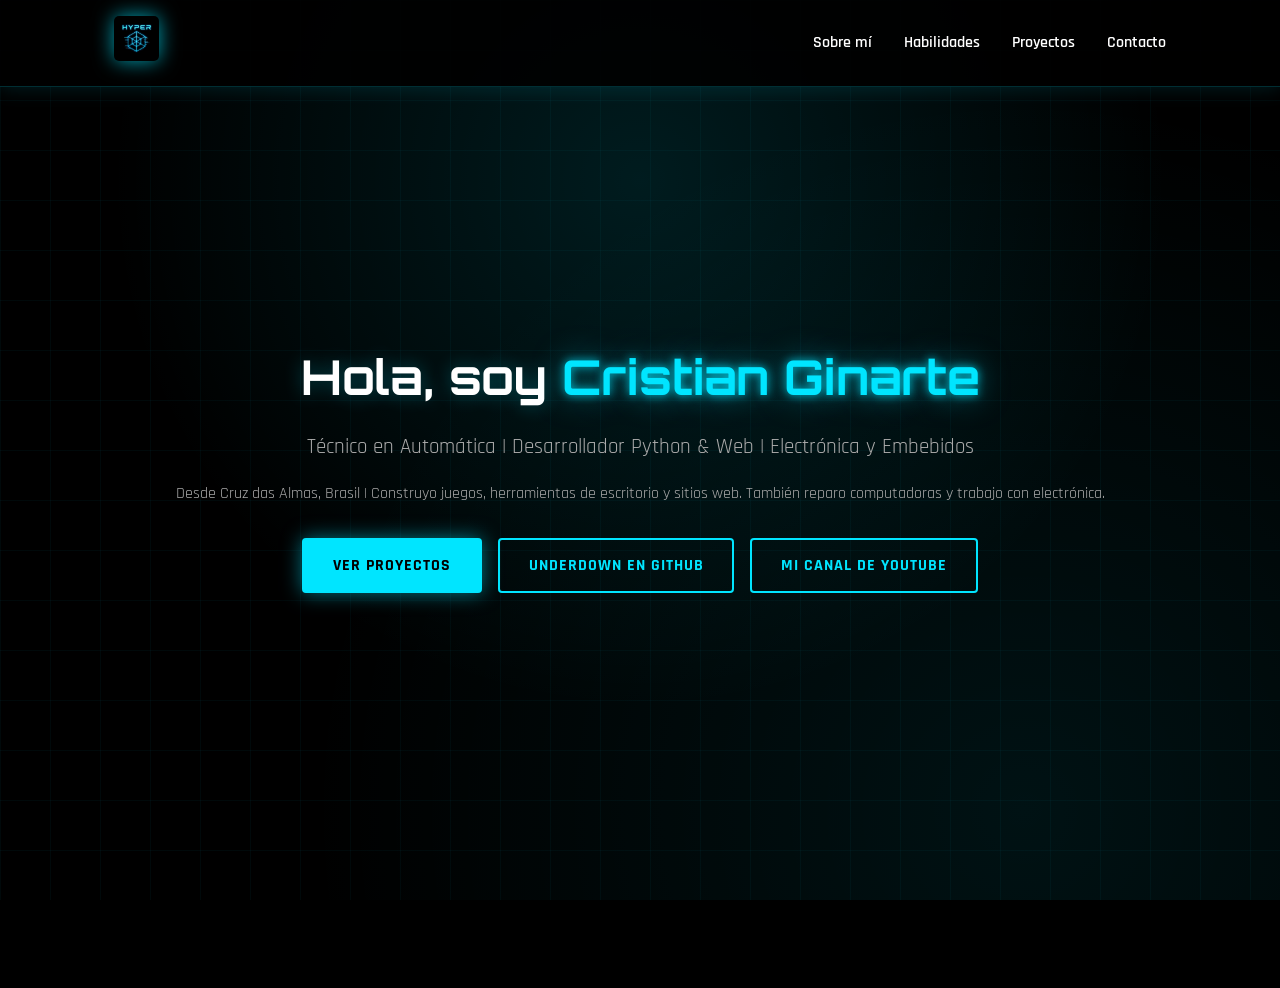
<file: index.html>
<!DOCTYPE html>
<html lang="es">
<head>
    <meta charset="UTF-8">
    <meta name="viewport" content="width=device-width, initial-scale=1.0">
    <title>Inicio | Cristian Ginarte Cárdenas</title>
    <meta name="description" content="Portafolio de Cristian Ginarte Cárdenas: Technician en Automatización, desarrollador Python y Web, electrónica y embebidos. Basado en Cruz das Almas, Bahia, Brasil.">
    <link rel="preconnect" href="https://fonts.googleapis.com">
    <link href="https://fonts.googleapis.com/css2?family=Orbitron:wght@400;700;900&family=Rajdhani:wght@300;400;600&display=swap" rel="stylesheet">
    <link rel="stylesheet" href="assets/styles/style.css">
</head>
<body class="pagina-inicio">

    <!-- Navegación -->
    <nav class="barra-navegacion">
        <div class="contenedor-navegacion">
            <a href="index.html">
                <img src="assets/pictures/chanel_logo.jpg" alt="Logo TecHypercube">
            </a>
            <ul class="enlaces-navegacion">
                <li><a href="sobre-mi.html">Sobre mí</a></li>
                <li><a href="habilidades.html">Habilidades</a></li>
                <li><a href="proyectos.html">Proyectos</a></li>
                <li><a href="contacto.html">Contacto</a></li>
            </ul>
        </div>
    </nav>

    <!-- Inicio -->
    <section class="seccion-inicio">
        <div class="contenido-inicio">
            <h1>Hola, soy <span class="resaltado">Cristian Ginarte</span></h1>
            <h2>Técnico en Automática | Desarrollador Python &amp; Web | Electrónica y Embebidos</h2>
            <p>Desde Cruz das Almas, Brasil | Construyo juegos, herramientas de escritorio y sitios web. También reparo
                computadoras y trabajo con electrónica.</p>
            <div class="botones-inicio">
                <a href="proyectos.html" class="boton-primario">Ver proyectos</a>
                <a href="https://github.com/Crisgtx18/UnderDown" target="_blank" class="boton-secundario">UnderDown en GitHub</a>
                <a href="https://youtube.com/@TecHypercube" target="_blank" class="boton-secundario">Mi canal de YouTube</a>
            </div>
        </div>
    </section>

    <!-- Pie de página -->
    <footer class="pie-pagina">
        <p>© 2026 Cristian Ginarte | TecHypercube. Hecho con dedicación desde Brasil.</p>
    </footer>

</body>
</html>
</file>
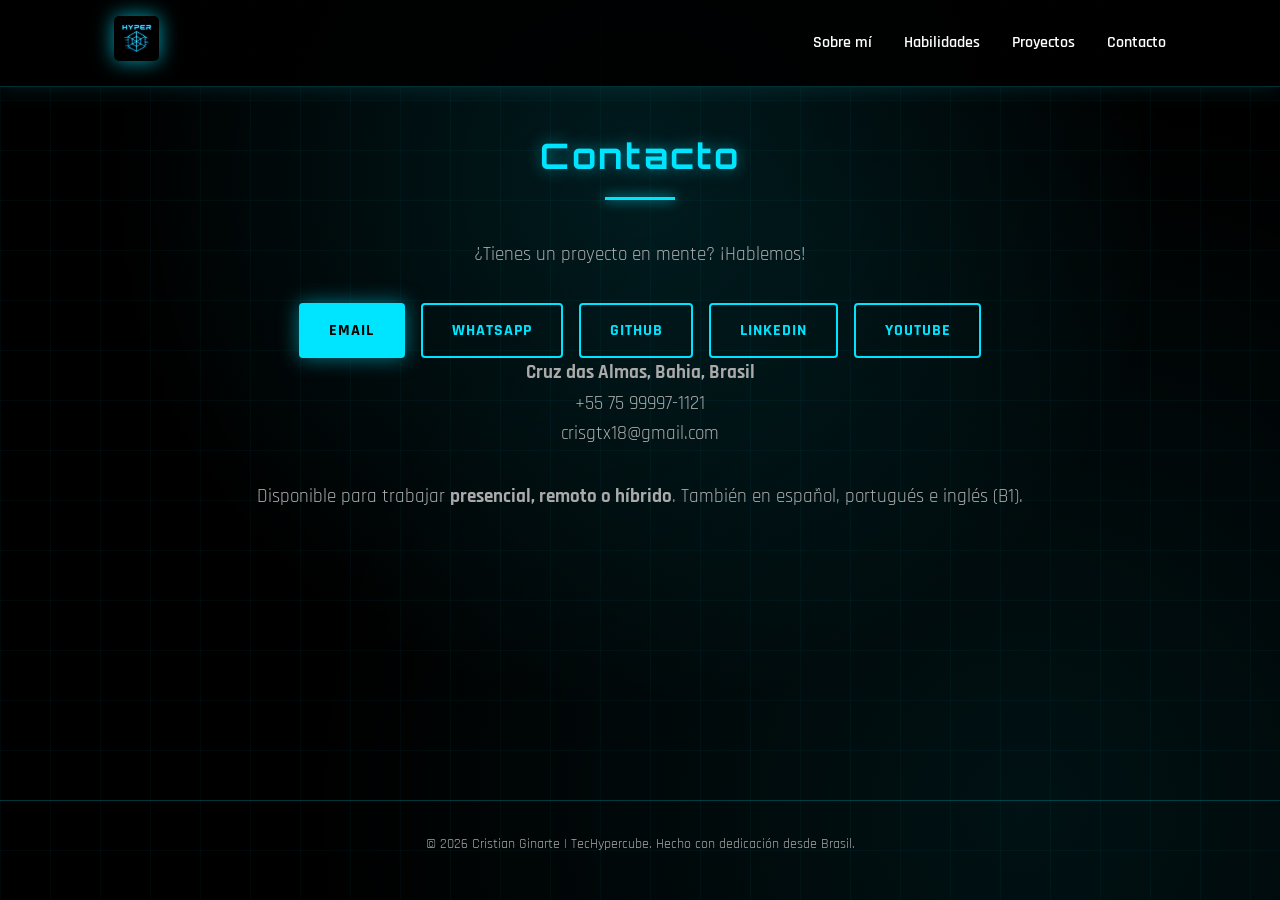
<file: contacto.html>
<!DOCTYPE html>
<html lang="es">
<head>
    <meta charset="UTF-8">
    <meta name="viewport" content="width=device-width, initial-scale=1.0">
    <title>Contacto | Cristian Ginarte Cárdenas</title>
    <meta name="description" content="Contacto de Cristian Ginarte Cárdenas: email, WhatsApp, GitHub, LinkedIn y YouTube. Disponible para trabajar presencial, remoto o híbrido.">
    <link rel="preconnect" href="https://fonts.googleapis.com">
    <link href="https://fonts.googleapis.com/css2?family=Orbitron:wght@400;700;900&family=Rajdhani:wght@300;400;600&display=swap" rel="stylesheet">
    <link rel="stylesheet" href="assets/styles/style.css">
</head>
<body>

    <!-- Navegación -->
    <nav class="barra-navegacion">
        <div class="contenedor-navegacion">
            <a href="index.html">
                <img src="assets/pictures/chanel_logo.jpg" alt="Logo TecHypercube">
            </a>
            <ul class="enlaces-navegacion">
                <li><a href="sobre-mi.html">Sobre mí</a></li>
                <li><a href="habilidades.html">Habilidades</a></li>
                <li><a href="proyectos.html">Proyectos</a></li>
                <li><a href="contacto.html">Contacto</a></li>
            </ul>
        </div>
    </nav>

    <!-- Contacto -->
    <section class="seccion seccion-oscura pagina-contenido">
        <h2 class="titulo-seccion">Contacto</h2>
        <p class="texto-contacto">¿Tienes un proyecto en mente? ¡Hablemos!</p>
        <div class="botones-contacto">
            <a href="mailto:crisgtx18@gmail.com" class="boton-primario">Email</a>
            <a href="https://wa.me/5575999971121" target="_blank" class="boton-secundario">WhatsApp</a>
            <a href="https://github.com/Crisgtx18" target="_blank" class="boton-secundario">GitHub</a>
            <a href="https://www.linkedin.com/in/cristian-ginarte-cardenas-a5b140417" target="_blank" class="boton-secundario">LinkedIn</a>
            <a href="https://youtube.com/@TecHypercube" target="_blank" class="boton-secundario">YouTube</a>
        </div>
        <p class="texto-contacto">
            <strong>Cruz das Almas, Bahia, Brasil</strong><br>
            +55 75 99997-1121<br>
            crisgtx18@gmail.com
        </p>
        <p class="texto-contacto">Disponible para trabajar <strong>presencial, remoto o híbrido</strong>. También en español,
            portugués e inglés (B1).</p>
    </section>

    <!-- Pie de página -->
    <footer class="pie-pagina">
        <p>© 2026 Cristian Ginarte | TecHypercube. Hecho con dedicación desde Brasil.</p>
    </footer>

</body>
</html>
</file>
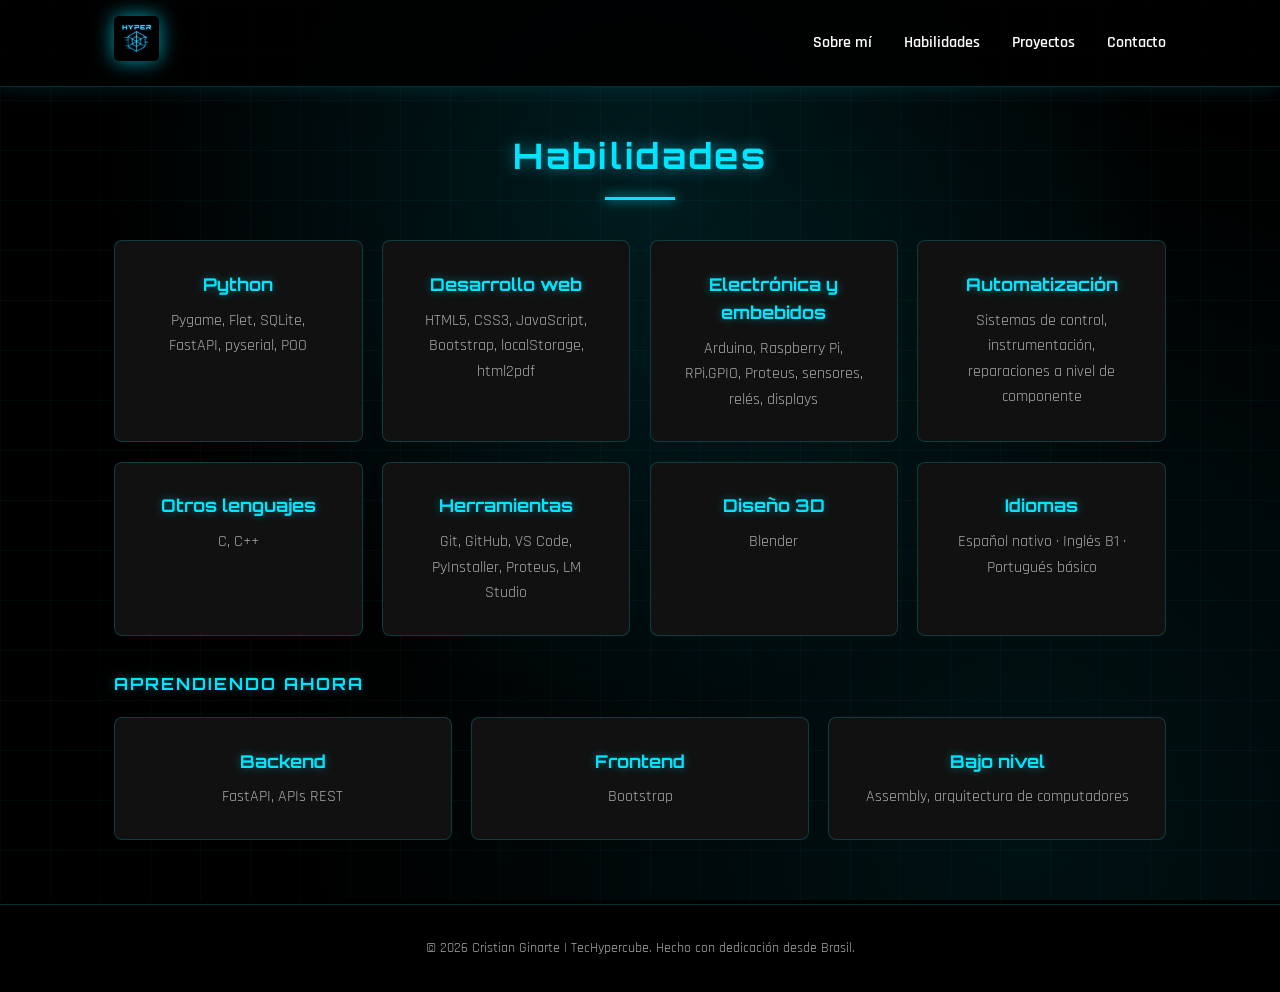
<file: habilidades.html>
<!DOCTYPE html>
<html lang="es">
<head>
    <meta charset="UTF-8">
    <meta name="viewport" content="width=device-width, initial-scale=1.0">
    <title>Habilidades | Cristian Ginarte Cárdenas</title>
    <meta name="description" content="Lenguajes y tecnologías de Cristian Ginarte Cárdenas: Python, Pygame, HTML, CSS, JavaScript, Flet, SQLite, Arduino y Raspberry Pi.">
    <link rel="preconnect" href="https://fonts.googleapis.com">
    <link href="https://fonts.googleapis.com/css2?family=Orbitron:wght@400;700;900&family=Rajdhani:wght@300;400;600&display=swap" rel="stylesheet">
    <link rel="stylesheet" href="assets/styles/style.css">
</head>
<body>

    <!-- Navegación -->
    <nav class="barra-navegacion">
        <div class="contenedor-navegacion">
            <a href="index.html">
                <img src="assets/pictures/chanel_logo.jpg" alt="Logo TecHypercube">
            </a>
            <ul class="enlaces-navegacion">
                <li><a href="sobre-mi.html">Sobre mí</a></li>
                <li><a href="habilidades.html">Habilidades</a></li>
                <li><a href="proyectos.html">Proyectos</a></li>
                <li><a href="contacto.html">Contacto</a></li>
            </ul>
        </div>
    </nav>

    <!-- Habilidades -->
    <section class="seccion seccion-oscura pagina-contenido">
        <h2 class="titulo-seccion">Habilidades</h2>
        <div class="cuadricula-habilidades">
            <div class="tarjeta-habilidad">
                <h3>Python</h3>
                <p>Pygame, Flet, SQLite, FastAPI, pyserial, POO</p>
            </div>
            <div class="tarjeta-habilidad">
                <h3>Desarrollo web</h3>
                <p>HTML5, CSS3, JavaScript, Bootstrap, localStorage, html2pdf</p>
            </div>
            <div class="tarjeta-habilidad">
                <h3>Electrónica y embebidos</h3>
                <p>Arduino, Raspberry Pi, RPi.GPIO, Proteus, sensores, relés, displays</p>
            </div>
            <div class="tarjeta-habilidad">
                <h3>Automatización</h3>
                <p>Sistemas de control, instrumentación, reparaciones a nivel de componente</p>
            </div>
            <div class="tarjeta-habilidad">
                <h3>Otros lenguajes</h3>
                <p>C, C++</p>
            </div>
            <div class="tarjeta-habilidad">
                <h3>Herramientas</h3>
                <p>Git, GitHub, VS Code, PyInstaller, Proteus, LM Studio</p>
            </div>
            <div class="tarjeta-habilidad">
                <h3>Diseño 3D</h3>
                <p>Blender</p>
            </div>
            <div class="tarjeta-habilidad">
                <h3>Idiomas</h3>
                <p>Español nativo · Inglés B1 · Portugués básico</p>
            </div>
        </div>

        <h3 class="subtitulo-seccion">Aprendiendo ahora</h3>
        <div class="cuadricula-habilidades">
            <div class="tarjeta-habilidad">
                <h3>Backend</h3>
                <p>FastAPI, APIs REST</p>
            </div>
            <div class="tarjeta-habilidad">
                <h3>Frontend</h3>
                <p>Bootstrap</p>
            </div>
            <div class="tarjeta-habilidad">
                <h3>Bajo nivel</h3>
                <p>Assembly, arquitectura de computadores</p>
            </div>
        </div>
    </section>

    <!-- Pie de página -->
    <footer class="pie-pagina">
        <p>© 2026 Cristian Ginarte | TecHypercube. Hecho con dedicación desde Brasil.</p>
    </footer>

</body>
</html>
</file>
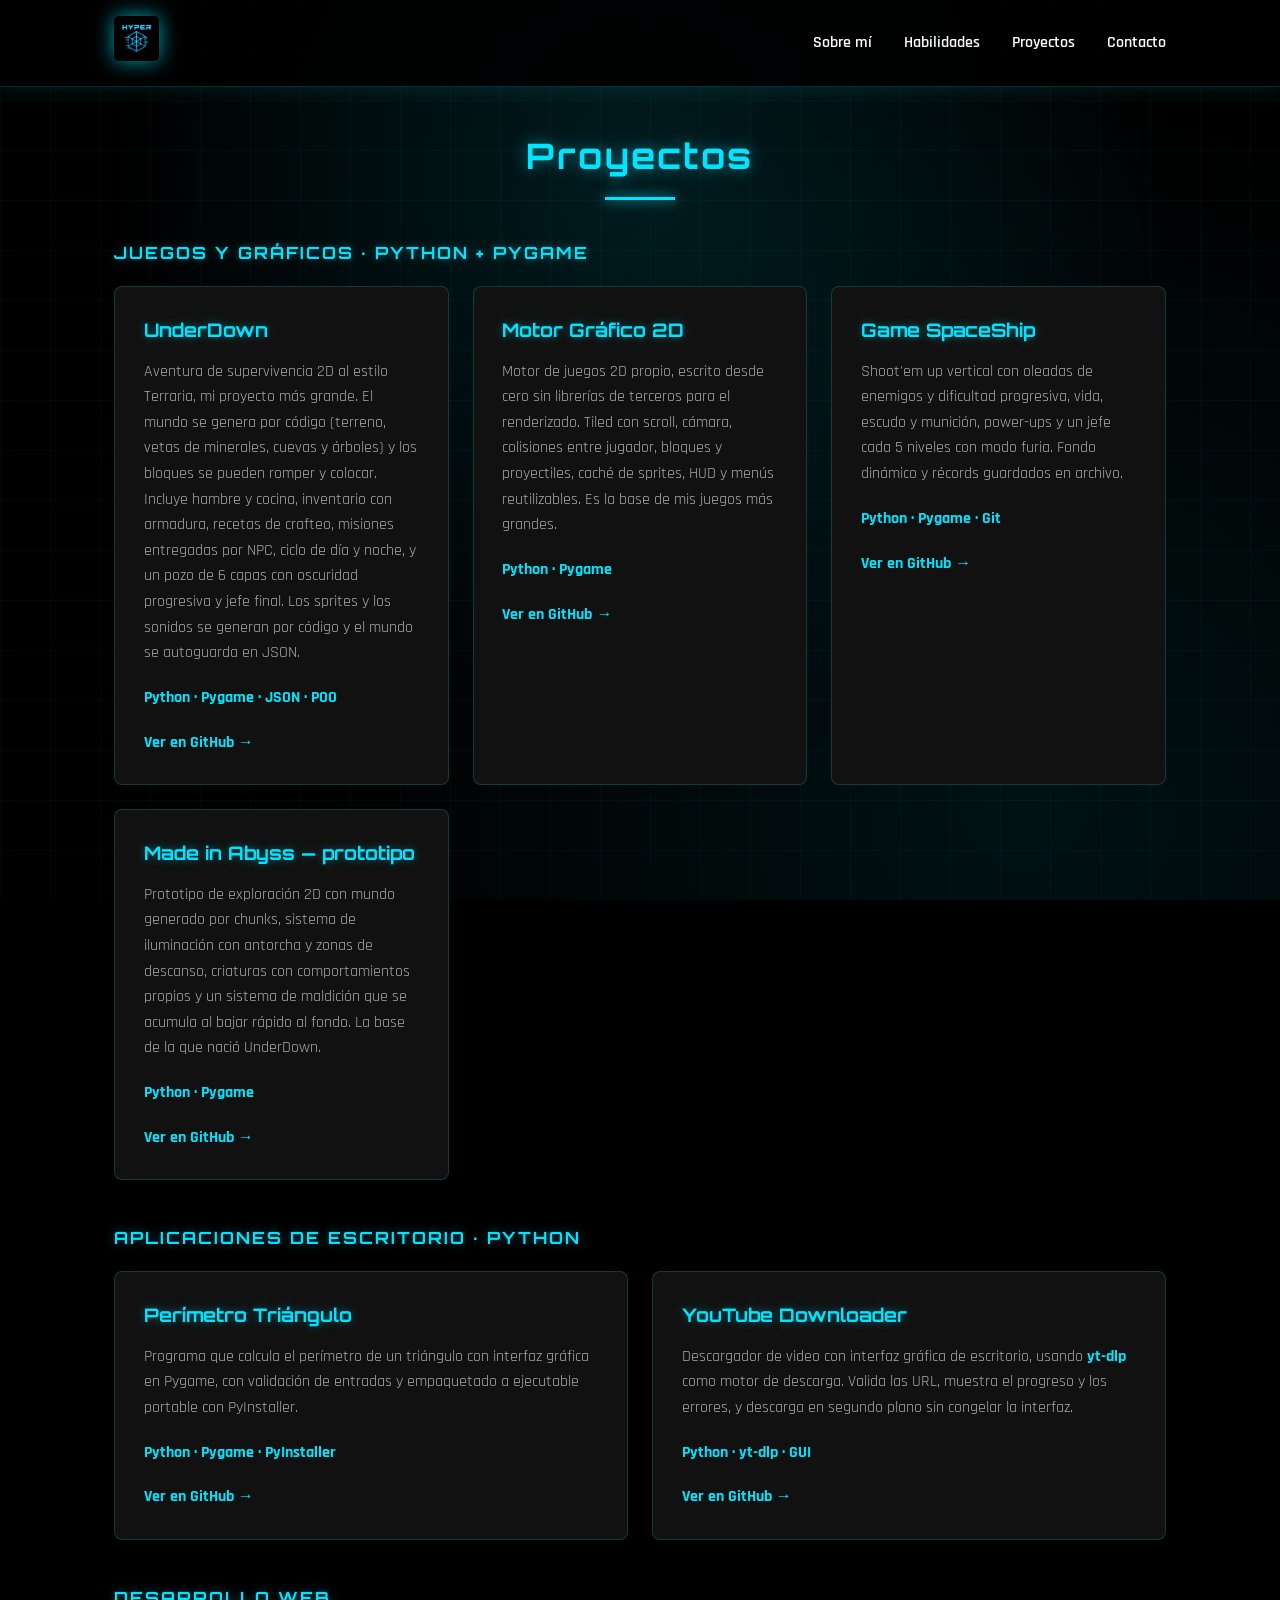
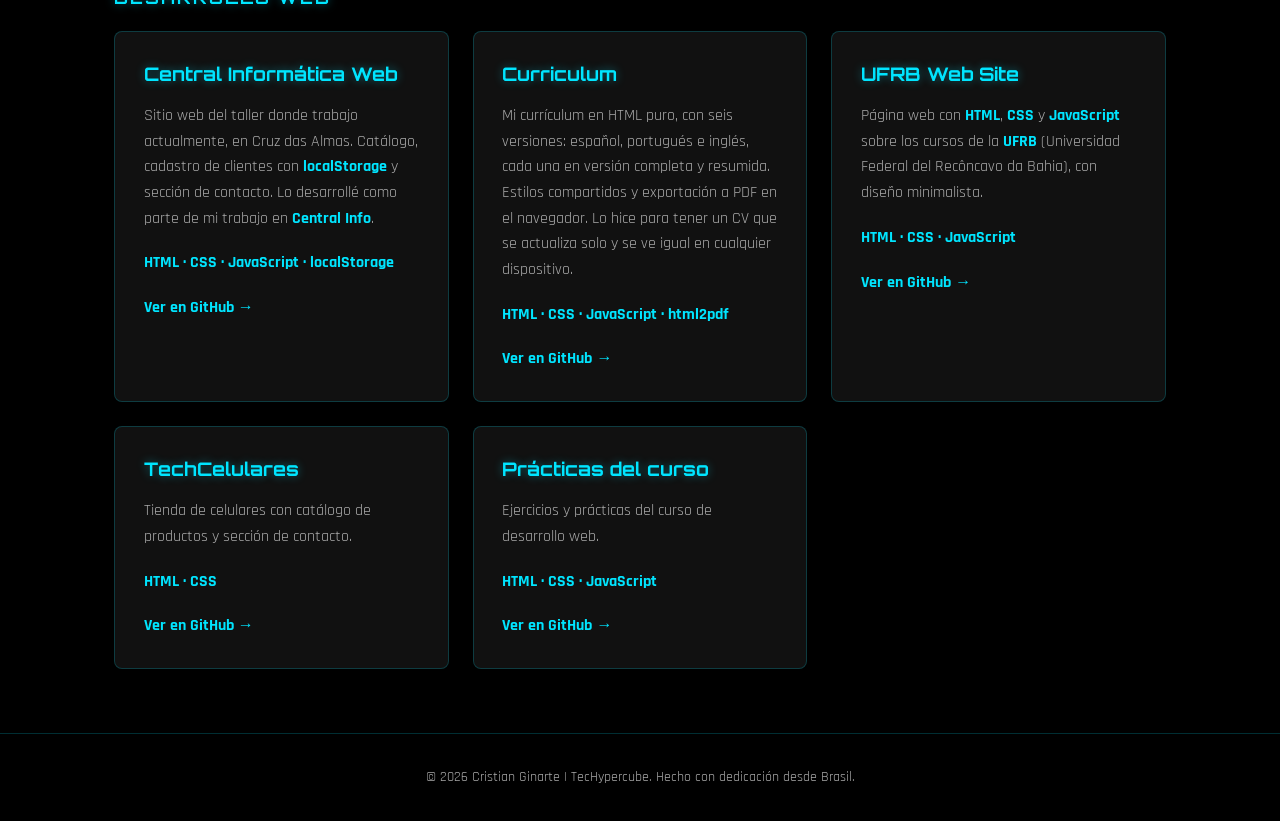
<file: proyectos.html>
<!DOCTYPE html>
<html lang="es">
<head>
    <meta charset="UTF-8">
    <meta name="viewport" content="width=device-width, initial-scale=1.0">
    <title>Proyectos | Cristian Ginarte Cárdenas</title>
    <meta name="description" content="Proyectos de Python, Pygame, desarrollo web y electrónica de Cristian Ginarte Cárdenas.">
    <link rel="preconnect" href="https://fonts.googleapis.com">
    <link href="https://fonts.googleapis.com/css2?family=Orbitron:wght@400;700;900&family=Rajdhani:wght@300;400;600&display=swap" rel="stylesheet">
    <link rel="stylesheet" href="assets/styles/style.css">
</head>
<body>

    <!-- Navegación -->
    <nav class="barra-navegacion">
        <div class="contenedor-navegacion">
            <a href="index.html">
                <img src="assets/pictures/chanel_logo.jpg" alt="Logo TecHypercube">
            </a>
            <ul class="enlaces-navegacion">
                <li><a href="sobre-mi.html">Sobre mí</a></li>
                <li><a href="habilidades.html">Habilidades</a></li>
                <li><a href="proyectos.html">Proyectos</a></li>
                <li><a href="contacto.html">Contacto</a></li>
            </ul>
        </div>
    </nav>

    <!-- Proyectos -->
    <section class="seccion pagina-contenido">
        <h2 class="titulo-seccion">Proyectos</h2>

        <h3 class="subtitulo-seccion">Juegos y gráficos · Python + Pygame</h3>
        <div class="cuadricula-proyectos">
            <div class="tarjeta-proyecto">
                <h3>UnderDown</h3>
                <p>Aventura de supervivencia 2D al estilo Terraria, mi proyecto más grande. El mundo se genera por código
                    (terreno, vetas de minerales, cuevas y árboles) y los bloques se pueden romper y colocar. Incluye hambre
                    y cocina, inventario con armadura, recetas de crafteo, misiones entregadas por NPC, ciclo de día y
                    noche, y un pozo de 6 capas con oscuridad progresiva y jefe final. Los sprites y los sonidos se
                    generan por código y el mundo se autoguarda en JSON.</p>
                <p><strong>Python · Pygame · JSON · POO</strong></p>
                <a href="https://github.com/Crisgtx18/UnderDown" target="_blank" class="enlace-proyecto">Ver en GitHub →</a>
            </div>
            <div class="tarjeta-proyecto">
                <h3>Motor Gráfico 2D</h3>
                <p>Motor de juegos 2D propio, escrito desde cero sin librerías de terceros para el renderizado. Tiled con
                    scroll, cámara, colisiones entre jugador, bloques y proyectiles, caché de sprites, HUD y menús
                    reutilizables. Es la base de mis juegos más grandes.</p>
                <p><strong>Python · Pygame</strong></p>
                <a href="https://github.com/Crisgtx18/Motor-Grafico-2D" target="_blank" class="enlace-proyecto">Ver en GitHub →</a>
            </div>
            <div class="tarjeta-proyecto">
                <h3>Game SpaceShip</h3>
                <p>Shoot'em up vertical con oleadas de enemigos y dificultad progresiva, vida, escudo y munición,
                    power-ups y un jefe cada 5 niveles con modo furia. Fondo dinámico y récords guardados en archivo.</p>
                <p><strong>Python · Pygame · Git</strong></p>
                <a href="https://github.com/Crisgtx18/Game_SpaceShip" target="_blank" class="enlace-proyecto">Ver en GitHub →</a>
            </div>
            <div class="tarjeta-proyecto">
                <h3>Made in Abyss — prototipo</h3>
                <p>Prototipo de exploración 2D con mundo generado por chunks, sistema de iluminación con antorcha y
                    zonas de descanso, criaturas con comportamientos propios y un sistema de maldición que se acumula al
                    bajar rápido al fondo. La base de la que nació UnderDown.</p>
                <p><strong>Python · Pygame</strong></p>
                <a href="https://github.com/Crisgtx18/Game-2D-Made-in-Abyss" target="_blank" class="enlace-proyecto">Ver en GitHub →</a>
            </div>
        </div>

        <h3 class="subtitulo-seccion">Aplicaciones de escritorio · Python</h3>
        <div class="cuadricula-proyectos">
            <div class="tarjeta-proyecto">
                <h3>Perímetro Triángulo</h3>
                <p>Programa que calcula el perímetro de un triángulo con interfaz gráfica en Pygame, con validación de
                    entradas y empaquetado a ejecutable portable con PyInstaller.</p>
                <p><strong>Python · Pygame · PyInstaller</strong></p>
                <a href="https://github.com/Crisgtx18/Perimetro-Triangulo" target="_blank" class="enlace-proyecto">Ver en GitHub →</a>
            </div>
            <div class="tarjeta-proyecto">
                <h3>YouTube Downloader</h3>
                <p>Descargador de video con interfaz gráfica de escritorio, usando <strong>yt-dlp</strong> como motor de
                    descarga. Valida las URL, muestra el progreso y los errores, y descarga en segundo plano sin
                    congelar la interfaz.</p>
                <p><strong>Python · yt-dlp · GUI</strong></p>
                <a href="https://github.com/Crisgtx18/youtube-downloader-navegador" target="_blank" class="enlace-proyecto">Ver en GitHub →</a>
            </div>
        </div>

        <h3 class="subtitulo-seccion">Desarrollo web</h3>
        <div class="cuadricula-proyectos">
            <div class="tarjeta-proyecto">
                <h3>Central Informática Web</h3>
                <p>Sitio web del taller donde trabajo actualmente, en Cruz das Almas. Catálogo, cadastro de clientes con
                    <strong>localStorage</strong> y sección de contacto. Lo desarrollé como parte de mi trabajo en
                    <strong>Central Info</strong>.</p>
                <p><strong>HTML · CSS · JavaScript · localStorage</strong></p>
                <a href="https://github.com/Crisgtx18/Central_Informatica_Web" target="_blank" class="enlace-proyecto">Ver en GitHub →</a>
            </div>
            <div class="tarjeta-proyecto">
                <h3>Curriculum</h3>
                <p>Mi currículum en HTML puro, con seis versiones: español, portugués e inglés, cada una en versión
                    completa y resumida. Estilos compartidos y exportación a PDF en el navegador. Lo hice para tener un
                    CV que se actualiza solo y se ve igual en cualquier dispositivo.</p>
                <p><strong>HTML · CSS · JavaScript · html2pdf</strong></p>
                <a href="https://github.com/Crisgtx18/Curriculum" target="_blank" class="enlace-proyecto">Ver en GitHub →</a>
            </div>
            <div class="tarjeta-proyecto">
                <h3>UFRB Web Site</h3>
                <p>Página web con <strong>HTML</strong>, <strong>CSS</strong> y <strong>JavaScript</strong> sobre los cursos
                    de la <strong>UFRB</strong> (Universidad Federal del Recôncavo da Bahia), con diseño minimalista.</p>
                <p><strong>HTML · CSS · JavaScript</strong></p>
                <a href="https://github.com/Crisgtx18/UFRB-Web-Site" target="_blank" class="enlace-proyecto">Ver en GitHub →</a>
            </div>
            <div class="tarjeta-proyecto">
                <h3>TechCelulares</h3>
                <p>Tienda de celulares con catálogo de productos y sección de contacto.</p>
                <p><strong>HTML · CSS</strong></p>
                <a href="https://github.com/Crisgtx18/Venta_Celulares" target="_blank" class="enlace-proyecto">Ver en GitHub →</a>
            </div>
            <div class="tarjeta-proyecto">
                <h3>Prácticas del curso</h3>
                <p>Ejercicios y prácticas del curso de desarrollo web.</p>
                <p><strong>HTML · CSS · JavaScript</strong></p>
                <a href="https://github.com/Crisgtx18/juventude-dev-CristianGinarte" target="_blank" class="enlace-proyecto">Ver en GitHub →</a>
            </div>
        </div>
    </section>

    <!-- Pie de página -->
    <footer class="pie-pagina">
        <p>© 2026 Cristian Ginarte | TecHypercube. Hecho con dedicación desde Brasil.</p>
    </footer>

</body>
</html>
</file>
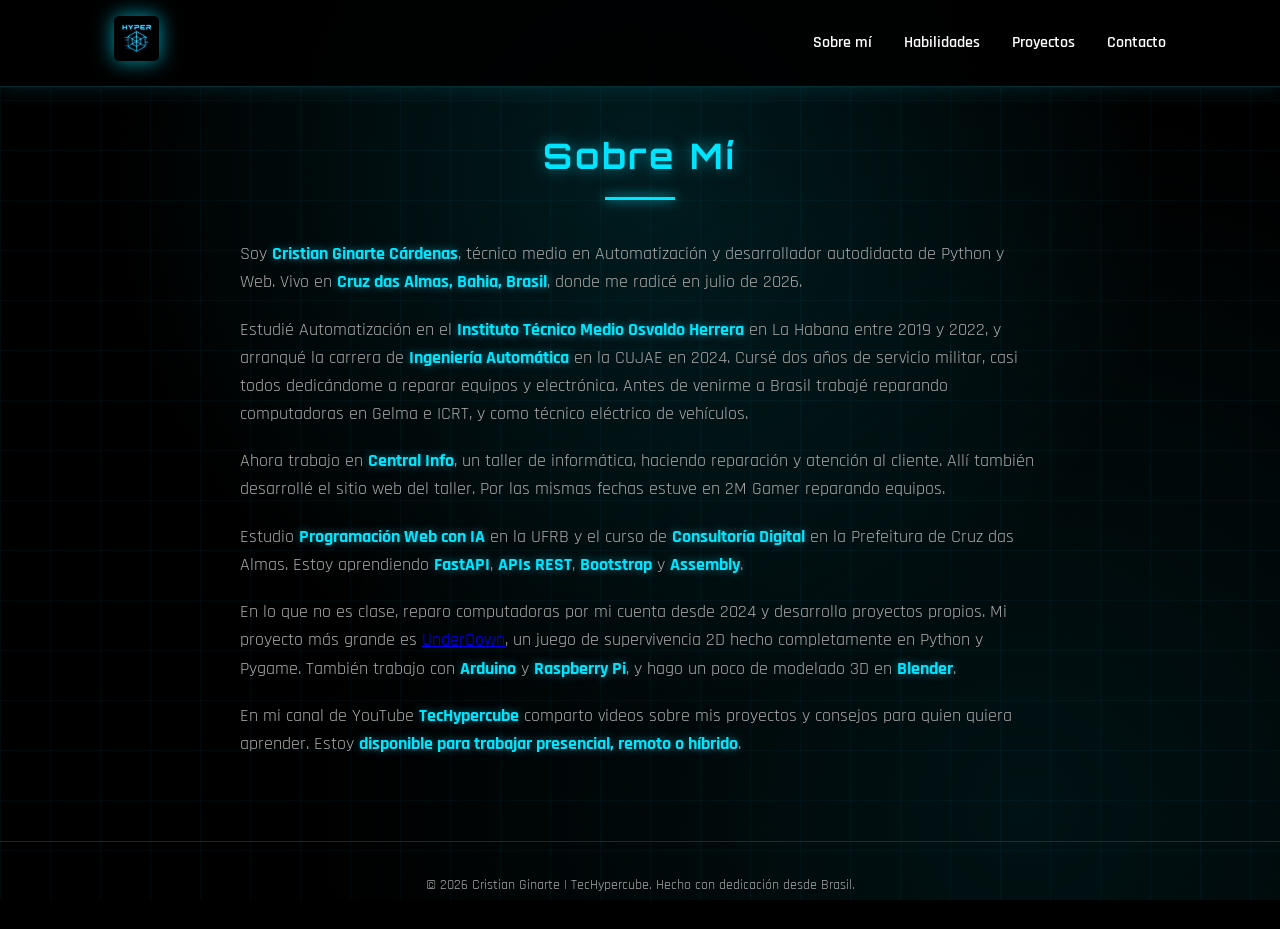
<file: sobre-mi.html>
<!DOCTYPE html>
<html lang="es">
<head>
    <meta charset="UTF-8">
    <meta name="viewport" content="width=device-width, initial-scale=1.0">
    <title>Sobre Mí | Cristian Ginarte Cárdenas</title>
    <meta name="description" content="Trayectoria de Cristian Ginarte Cárdenas: Técnico medio en Automatización, servicio militar, Ingeniería Automática y desarrollo en Python y Web.">
    <link rel="preconnect" href="https://fonts.googleapis.com">
    <link href="https://fonts.googleapis.com/css2?family=Orbitron:wght@400;700;900&family=Rajdhani:wght@300;400;600&display=swap" rel="stylesheet">
    <link rel="stylesheet" href="assets/styles/style.css">
</head>
<body>

    <!-- Navegación -->
    <nav class="barra-navegacion">
        <div class="contenedor-navegacion">
            <a href="index.html">
                <img src="assets/pictures/chanel_logo.jpg" alt="Logo TecHypercube">
            </a>
            <ul class="enlaces-navegacion">
                <li><a href="sobre-mi.html">Sobre mí</a></li>
                <li><a href="habilidades.html">Habilidades</a></li>
                <li><a href="proyectos.html">Proyectos</a></li>
                <li><a href="contacto.html">Contacto</a></li>
            </ul>
        </div>
    </nav>

    <!-- Sobre Mí -->
    <section class="seccion pagina-contenido">
        <h2 class="titulo-seccion">Sobre Mí</h2>
        <div class="contenido-sobre-mi">
            <p>Soy <strong>Cristian Ginarte Cárdenas</strong>, técnico medio en Automatización y desarrollador
                autodidacta de Python y Web. Vivo en <strong>Cruz das Almas, Bahia, Brasil</strong>, donde me radicé
                en julio de 2026.</p>

            <p>Estudié Automatización en el <strong>Instituto Técnico Medio Osvaldo Herrera</strong> en La Habana entre
                2019 y 2022, y arranqué la carrera de <strong>Ingeniería Automática</strong> en la CUJAE en 2024. Cursé
                dos años de servicio militar, casi todos dedicándome a reparar equipos y electrónica. Antes de venirme a Brasil
                trabajé reparando computadoras en Gelma e ICRT, y como técnico eléctrico de vehículos.</p>

            <p>Ahora trabajo en <strong>Central Info</strong>, un taller de informática, haciendo reparación y atención al
                cliente. Allí también desarrollé el sitio web del taller. Por las mismas fechas estuve en 2M Gamer
                reparando equipos.</p>

            <p>Estudio <strong>Programación Web con IA</strong> en la UFRB y el curso de <strong>Consultoría Digital</strong>
                en la Prefeitura de Cruz das Almas. Estoy aprendiendo <strong>FastAPI</strong>, <strong>APIs REST</strong>,
                <strong>Bootstrap</strong> y <strong>Assembly</strong>.</p>

            <p>En lo que no es clase, reparo computadoras por mi cuenta desde 2024 y desarrollo proyectos propios. Mi
                proyecto más grande es <a href="https://github.com/Crisgtx18/UnderDown" target="_blank">UnderDown</a>,
                un juego de supervivencia 2D hecho completamente en Python y Pygame. También trabajo con
                <strong>Arduino</strong> y <strong>Raspberry Pi</strong>, y hago un poco de modelado 3D en
                <strong>Blender</strong>.</p>

            <p>En mi canal de YouTube <strong>TecHypercube</strong> comparto videos sobre mis proyectos y consejos para
                quien quiera aprender. Estoy <strong>disponible para trabajar presencial, remoto o híbrido</strong>.</p>
        </div>
    </section>

    <!-- Pie de página -->
    <footer class="pie-pagina">
        <p>© 2026 Cristian Ginarte | TecHypercube. Hecho con dedicación desde Brasil.</p>
    </footer>

</body>
</html>
</file>
<file: assets/styles/style.css>
* { margin: 0; padding: 0; box-sizing: border-box; }

html { height: 100%; background: #000; }

html, body { overflow-x: hidden; }

body { font-family: 'Rajdhani', sans-serif; color: #fff;
    line-height: 1.6; position: relative; min-height: 100vh;
    background:
        radial-gradient(circle at 50% 20%, rgba(0,229,255,.12) 0%, transparent 55%),
        radial-gradient(circle at 80% 90%, rgba(0,229,255,.08) 0%, transparent 55%),
        #000;
    background-attachment: fixed;
    animation: entrada-pagina 0.5s ease-out; }

/* P├üGINA DE INICIO SIN SCROLL */
body.pagina-inicio { overflow: hidden; height: 100vh; }

/* FONDO DE CUADR├ìCULA CYBERPUNK */
body::before { content: ''; position: fixed; top: 0; left: 0; width: 100%; height: 100%;
    background-image: linear-gradient(rgba(0,229,255,.04) 1px, transparent 1px),
        linear-gradient(90deg, rgba(0,229,255,.04) 1px, transparent 1px);
    background-size: 50px 50px; pointer-events: none; z-index: 0; }

/* NAVBAR */
.barra-navegacion { position: fixed; top: 0; width: 100%; background: rgba(0,0,0,.9);
    border-bottom: 1px solid #00e5ff33; padding: 1rem 0; z-index: 100;
    box-shadow: 0 0 20px rgba(0,229,255,.15); }
.contenedor-navegacion { max-width: 1100px; margin: 0 auto; padding: 0 1.5rem;
    display: flex; justify-content: space-between; align-items: center; }
.contenedor-navegacion img { height: 45px; border-radius: 5px;
    filter: drop-shadow(0 0 10px rgba(0,229,255,.7)); transition: filter .3s; }
.contenedor-navegacion img:hover { filter: drop-shadow(0 0 18px rgba(0,229,255,1)); }
.enlaces-navegacion { display: flex; list-style: none; gap: 2rem; }
.enlaces-navegacion a { color: #fff; text-decoration: none; font-weight: 600; transition: all .3s; }
.enlaces-navegacion a:hover, .enlaces-navegacion a.activo { color: #00e5ff;
    text-shadow: 0 0 10px rgba(0,229,255,.8); }

/* INICIO */
.seccion-inicio { height: 100vh; display: flex; align-items: center; justify-content: center;
    flex-direction: column; text-align: center; padding: 0 1.5rem;
    position: relative; z-index: 1; box-sizing: border-box; }
.contenido-inicio { margin-top: 2rem; }
.contenido-inicio h1 { font-family: 'Orbitron', sans-serif; font-size: 3rem; margin-bottom: 1rem;
    text-shadow: 0 0 20px rgba(0,229,255,.3); }
.resaltado { color: #00e5ff;
    text-shadow: 0 0 10px rgba(0,229,255,.8), 0 0 30px rgba(0,229,255,.5); }
.contenido-inicio h2 { font-size: 1.3rem; color: #aaa; font-weight: 400; margin-bottom: 1rem; }
.contenido-inicio p { color: #aaa; margin-bottom: 2rem; }
.botones-inicio, .botones-contacto { display: flex; gap: 1rem; justify-content: center; flex-wrap: wrap; }

/* BOTONES */
.boton-primario, .boton-secundario { display: inline-block; padding: .8rem 1.8rem; font-weight: 700;
    text-decoration: none; text-transform: uppercase; letter-spacing: 1px; border-radius: 4px;
    border: 2px solid #00e5ff; transition: all .3s; }
.boton-primario { background: #00e5ff; color: #000;
    box-shadow: 0 0 20px rgba(0,229,255,.5); }
.boton-primario:hover { background: transparent; color: #00e5ff;
    box-shadow: 0 0 30px rgba(0,229,255,.8); }
.boton-secundario { background: transparent; color: #00e5ff; }
.boton-secundario:hover { background: #00e5ff; color: #000;
    box-shadow: 0 0 25px rgba(0,229,255,.7); }

/* SECCIONES */
.seccion { padding: 4rem 1.5rem; max-width: 1100px; margin: 0 auto; position: relative; z-index: 1; }
.pagina-contenido { padding-top: 8rem; min-height: calc(100vh - 100px); }
.titulo-seccion { font-family: 'Orbitron', sans-serif; font-size: 2.2rem; text-align: center;
    color: #00e5ff; letter-spacing: 3px; margin-bottom: 2.5rem;
    text-shadow: 0 0 15px rgba(0,229,255,.5); }
.titulo-seccion::after { content: ''; display: block; width: 70px; height: 3px;
    background: #00e5ff; margin: .8rem auto 0; box-shadow: 0 0 12px #00e5ff; }

/* SOBRE M├ì */
.contenido-sobre-mi { max-width: 800px; margin: 0 auto; color: #aaa; font-size: 1.1rem; }
.contenido-sobre-mi p { margin-bottom: 1.2rem; }
.contenido-sobre-mi strong { color: #00e5ff; text-shadow: 0 0 8px rgba(0,229,255,.5); }

/* HABILIDADES */
.cuadricula-habilidades { display: grid; grid-template-columns: repeat(auto-fit, minmax(220px, 1fr)); gap: 1.2rem; }
.tarjeta-habilidad { background: #111; padding: 1.8rem; border-radius: 8px;
    border: 1px solid #00e5ff33; text-align: center; transition: all .3s; }
.tarjeta-habilidad:hover { border-color: #00e5ff; transform: translateY(-4px);
    box-shadow: 0 0 25px rgba(0,229,255,.35); }
.tarjeta-habilidad h3 { font-family: 'Orbitron', sans-serif; color: #00e5ff;
    margin-bottom: .6rem; font-size: 1.1rem; text-shadow: 0 0 10px rgba(0,229,255,.4); }
.tarjeta-habilidad p { color: #aaa; }

/* PROYECTOS */
.cuadricula-proyectos { display: grid; grid-template-columns: repeat(auto-fit, minmax(300px, 1fr)); gap: 1.5rem; }
.tarjeta-proyecto { background: #111; padding: 1.8rem; border-radius: 8px;
    border: 1px solid #00e5ff33; transition: all .3s; }
.tarjeta-proyecto:hover { border-color: #00e5ff; transform: translateY(-4px);
    box-shadow: 0 0 25px rgba(0,229,255,.35); }
.tarjeta-proyecto h3 { font-family: 'Orbitron', sans-serif; color: #00e5ff;
    margin-bottom: .8rem; text-shadow: 0 0 10px rgba(0,229,255,.4); }
.tarjeta-proyecto p { color: #aaa; margin-bottom: 1.2rem; }
.enlace-proyecto { color: #00e5ff; text-decoration: none; font-weight: 700; transition: all .3s; }
.enlace-proyecto:hover { text-decoration: underline; text-shadow: 0 0 10px rgba(0,229,255,.8); }

/* CONTACTO */
.texto-contacto { text-align: center; color: #aaa; font-size: 1.2rem; margin-bottom: 2rem; }

/* FOOTER */
.pie-pagina { text-align: center; padding: 2rem; border-top: 1px solid #00e5ff33;
    color: #aaa; font-size: .9rem; position: relative; z-index: 1; }

/* ANIMACI├ôN DE ENTRADA AL CAMBIAR DE P├üGINA */
@keyframes entrada-pagina {
    0% { opacity: 0; filter: brightness(0.4); }
    100% { opacity: 1; filter: brightness(1); }
}

/* RESPONSIVE */
@media (max-width: 768px) {
    .contenedor-navegacion { flex-direction: column; gap: 1rem; }
    .enlaces-navegacion { gap: 1.2rem; flex-wrap: wrap; justify-content: center; }
    .contenido-inicio h1 { font-size: 2rem; }
    .contenido-inicio h2 { font-size: 1rem; }
    .titulo-seccion { font-size: 1.6rem; }
    .pagina-contenido { padding-top: 10rem; }
    .seccion-inicio { padding: 0 1rem; }
}
.subtitulo-seccion { font-family: 'Orbitron', sans-serif; font-size: 1.05rem; color: #00e5ff;
    letter-spacing: 2px; text-transform: uppercase; margin: 2.2rem 0 1.2rem;
    text-shadow: 0 0 10px rgba(0,229,255,.4); }
.cuadricula-proyectos + .subtitulo-seccion { margin-top: 2.8rem; }
.tarjeta-proyecto p strong { color: #00e5ff; }

@media (max-width: 768px) {
    .subtitulo-seccion { font-size: .9rem; letter-spacing: 1px; margin: 1.8rem 0 1rem; }
}
</file>
